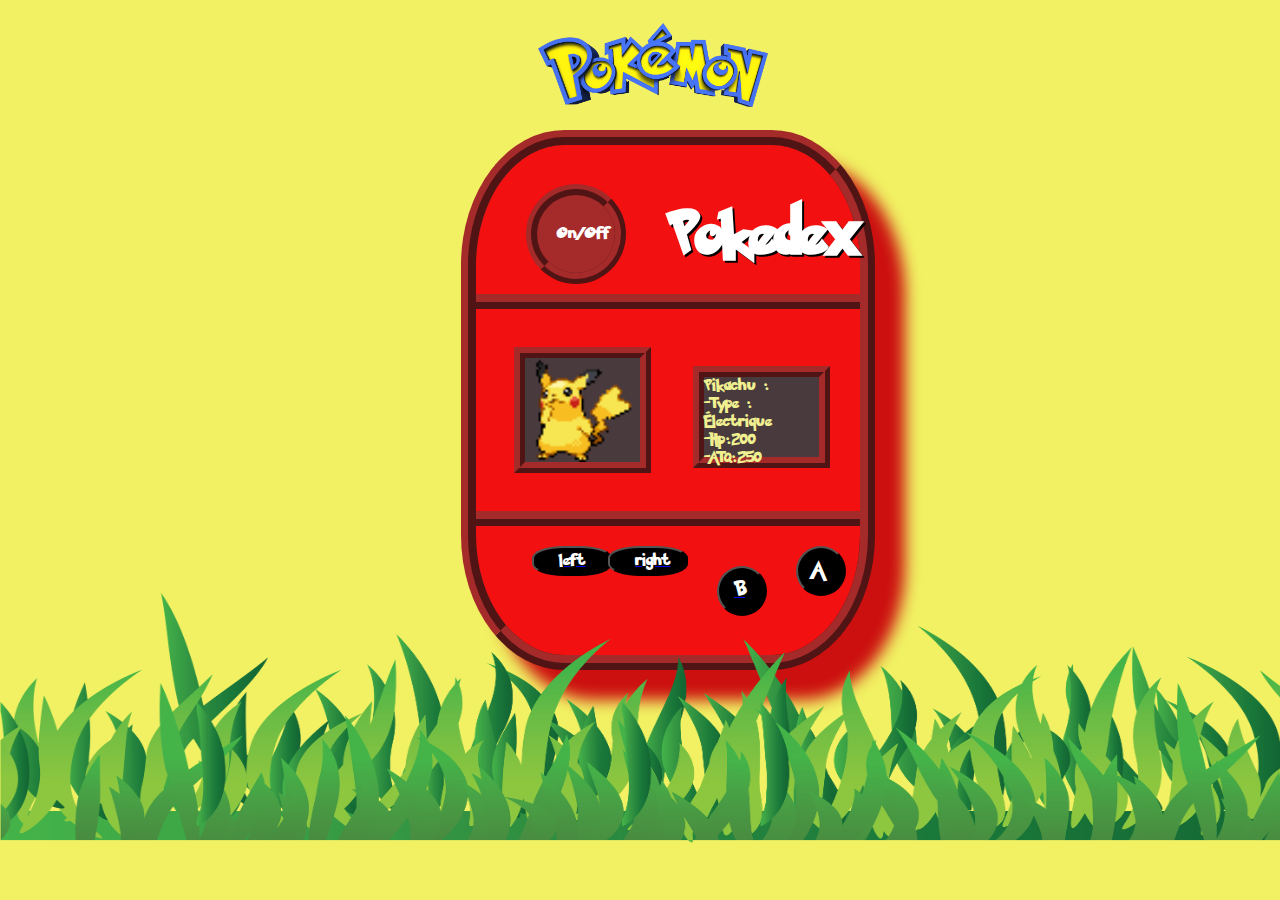
<file: index.html>
<!DOCTYPE html>
<html lang="fr">
<head>
    <meta charset="UTF-8">
    <meta http-equiv="X-UA-Compatible" content="IE=edge">
    <meta name="viewport" content="width=device-width, initial-scale=1.0">
    <link rel="stylesheet" href="stylesheet/style.css">
    <link rel="stylesheet" href="page2.html">
    <title>POKEDEX</title>
</head>
<body>
    <header>
        <img src="image/logopokemon.png" class="taille-logo" alt="logopokemon">
    </header>
    <main class="flexbox-contener">
        <nav>
            <a title="On/Off">
            <button class="bouton">On/Off</button>
            </a>
            <h1 class="pokedex">Pokedex</h1>
        </nav>
        <section class="section-milieu">
            <img class="pikachu" src="image/Pikachu.gif" alt="pikachu">
            <div class="info">
            <article>
                Pikachu :<br>
                -Type : Électrique<br>
                -Hp:200<br>
                -ATQ:250<br>
            </article>
            </div>
        </section>
        <section class="section-fin">
            <div class="ecart">
            <a href="page5.html"title="left">
            <button class="dpad-left">left</button>
            </a>
            <a href="page2.html"title="right">
            <button class="dpad-right">right</button>
            </a>
            </div>
            <a href="page2.html"title="B">
                <button class="bouton-controle-B">B</button>
            </a>
            <a href="raichu.html"title="A">
                <button class="bouton-controle-A">A</button>
            </a>
        </section>
    </main>
    <footer>
        <img class="taille-grass" src="image/grass.png" alt="grass">
    </footer>
</body>
</file>
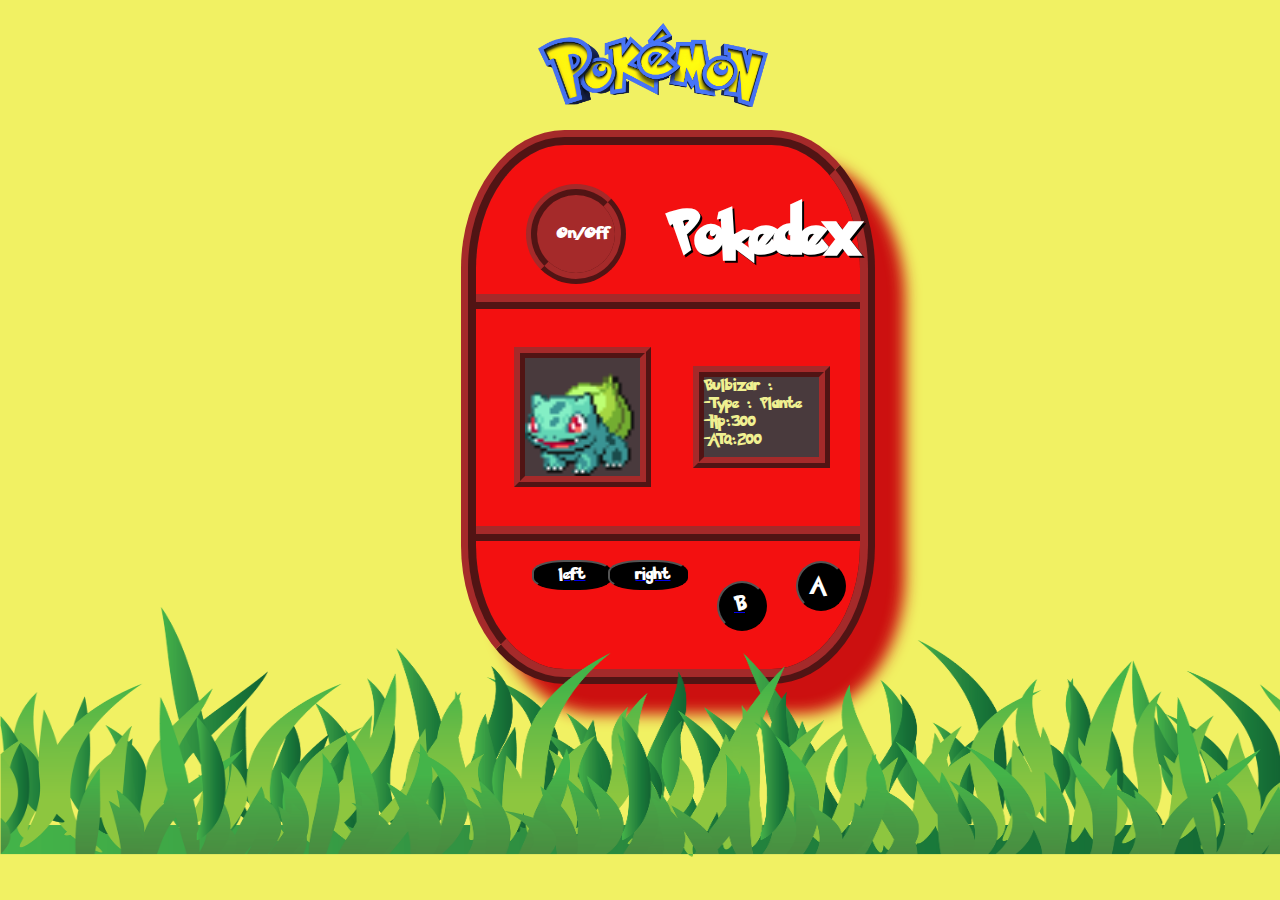
<file: page3.html>
</body>
</html>
<!DOCTYPE html>
<html lang="fr">
<head>
    <meta charset="UTF-8">
    <meta http-equiv="X-UA-Compatible" content="IE=edge">
    <meta name="viewport" content="width=device-width, initial-scale=1.0">
    <link rel="stylesheet" href="stylesheet/style.css">
    <link rel="stylesheet" href="page2.html">
    <title>POKEDEX</title>
</head>
<body>
    <header>
        <img src="image/logopokemon.png" class="taille-logo" alt="logopokemon">
    </header>
    <main class="flexbox-contener">
        <nav>
            <a title="On/Off" target=_blank>
            <button class="bouton">On/Off</button>
            </a>
            <h1 class="pokedex">Pokedex</h1>
        </nav>
        <section class="section-milieu">
            <img class="pikachu" src="image/bulbizar.gif" alt="pikachu">
            <div class="info">
            <article>
                Bulbizar :<br>
                -Type : Plante<br>
                -Hp:300<br>
                -ATQ:200<br>
            </article>
            </div>
        </section>
        <section class="section-fin">
            <div class="ecart">
            <a href="page2.html"title="left">
            <button class="dpad-left">left</button>
            </a>
            <a href="page4.html"title="right">
            <button class="dpad-right">right</button>
            </a>
            </div>
            <a href="page2.html"title="B">
                <button class="bouton-controle-B">B</button>
            </a>
            <a href="page2.html"title="A">
                <button class="bouton-controle-A">A</button>
            </a>
        </section>

    </main>
    <footer>
        <img class="taille-grass" src="image/grass.png" alt="grass">
    </footer>
</body>
    </html>
</file>
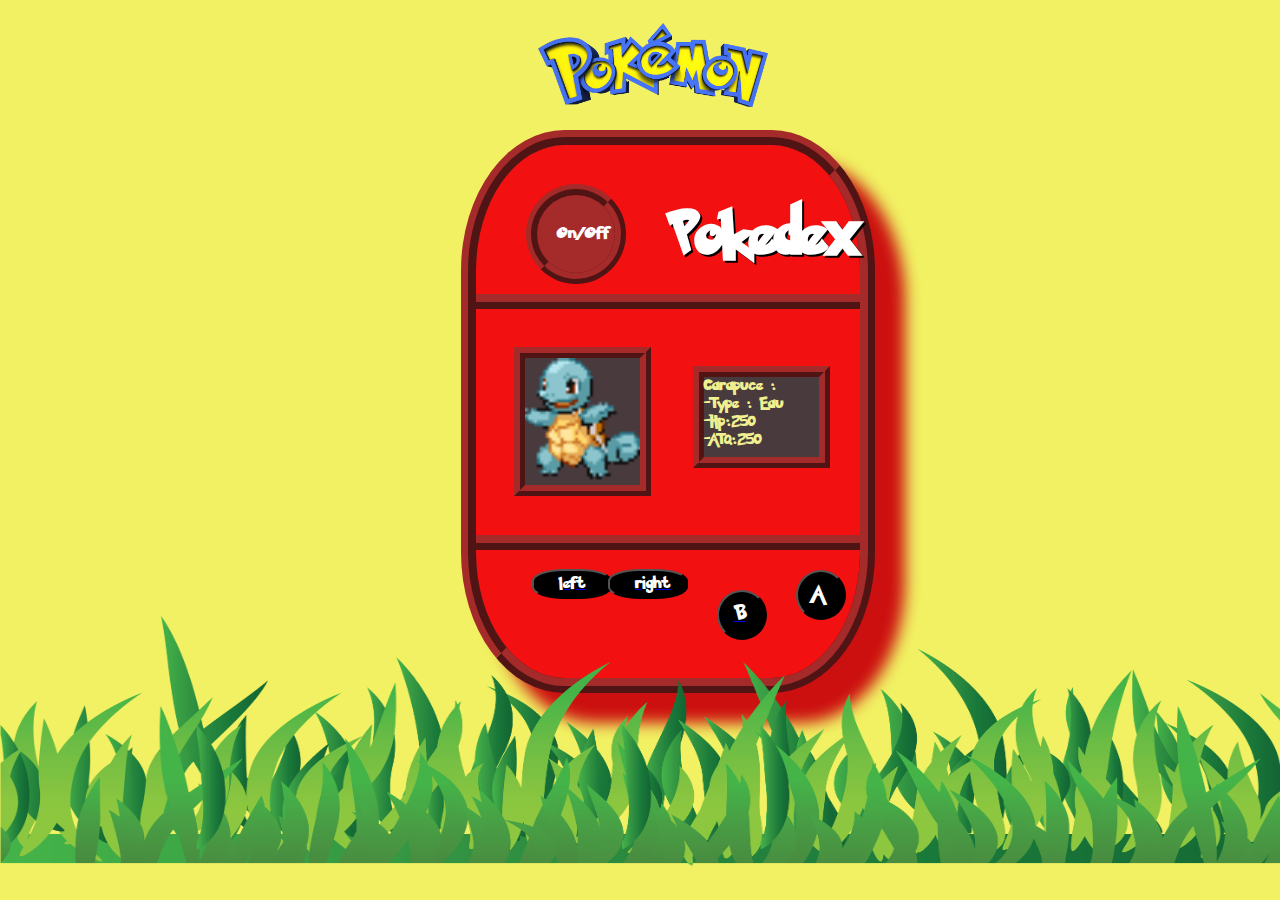
<file: page4.html>
<!DOCTYPE html>
<html lang="fr">
<head>
    <meta charset="UTF-8">
    <meta http-equiv="X-UA-Compatible" content="IE=edge">
    <meta name="viewport" content="width=device-width, initial-scale=1.0">
    <link rel="stylesheet" href="stylesheet/style.css">
    <link rel="stylesheet" href="page2.html">
    <title>POKEDEX</title>
</head>
<body>
    <header>
        <img src="image/logopokemon.png" class="taille-logo" alt="logopokemon">
    </header>
    <main class="flexbox-contener">
        <nav>
            <a title="On/Off" target=_blank>
            <button class="bouton">On/Off</button>
            </a>
            <h1 class="pokedex">Pokedex</h1>
        </nav>
        <section class="section-milieu">
            <img class="pikachu" src="image/Carapuce.gif"pikachu">
            <div class="info">
            <article>
                Carapuce :<br>
               -Type : Eau<br>
               -Hp:250<br>
               -ATQ:250<br>
            </article>
            </div>
        </section>
        <section class="section-fin">
            <div class="ecart">
            <a href="page3.html"title="left">
            <button class="dpad-left">left</button>
            </a>
            <a href="page5.html"title="right">
            <button class="dpad-right">right</button>
            </a>
            </div>
            <a href="page2.html"title="B">
                <button class="bouton-controle-B">B</button>
            </a>
            <a href="page2.html"title="A">
                <button class="bouton-controle-A">A</button>
            </a>
        </section>

    </main>
    <footer>
        <img class="taille-grass" src="image/grass.png" alt="grass">
    </footer>
    </body>
    </html>
</file>
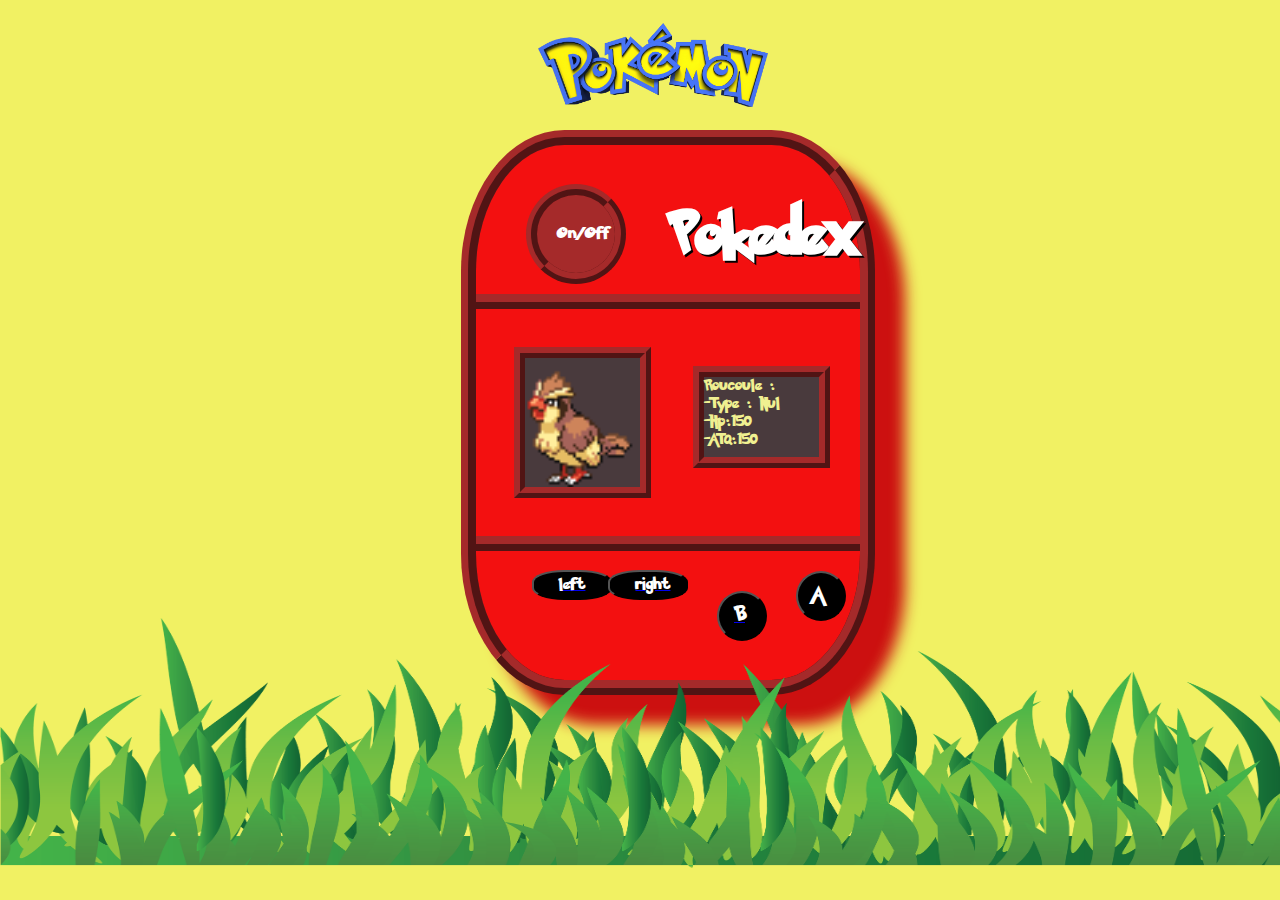
<file: page5.html>
<!DOCTYPE html>
<html lang="fr">
<head>
    <meta charset="UTF-8">
    <meta http-equiv="X-UA-Compatible" content="IE=edge">
    <meta name="viewport" content="width=device-width, initial-scale=1.0">
    <link rel="stylesheet" href="stylesheet/style.css">
    <link rel="stylesheet" href="page2.html">
    <title>POKEDEX</title>
</head>
<body>
    <header>
        <img src="image/logopokemon.png" class="taille-logo" alt="logopokemon">
    </header>
    <main class="flexbox-contener">
        <nav>
            <a title="On/Off" target=_blank>
            <button class="bouton">On/Off</button>
            </a>
            <h1 class="pokedex">Pokedex</h1>
        </nav>
        <section class="section-milieu">
            <img class="pikachu" src="image/Roucoule.gif"pikachu">
            <div class="info">
            <article>
                Roucoule :<br>
               -Type : Nul<br>
               -Hp:150<br>
               -ATQ:150<br>
            </article>
            </div>
        </section>
        <section class="section-fin">
            <div class="ecart">
            <a href="page4.html"title="left">
            <button class="dpad-left">left</button>
            </a>
            <a href="index.html" title="right">
            <button class="dpad-right">right</button>
            </a>
            </div>
            <a href="page2.html"title="B">
                <button class="bouton-controle-B">B</button>
            </a>
            <a href="page2.html"title="A">
                <button class="bouton-controle-A">A</button>
            </a>
        </section>

    </main>
    <footer>
        <img class="taille-grass" src="image/grass.png" alt="grass">
    </footer>
    </body>
    </html>
</file>
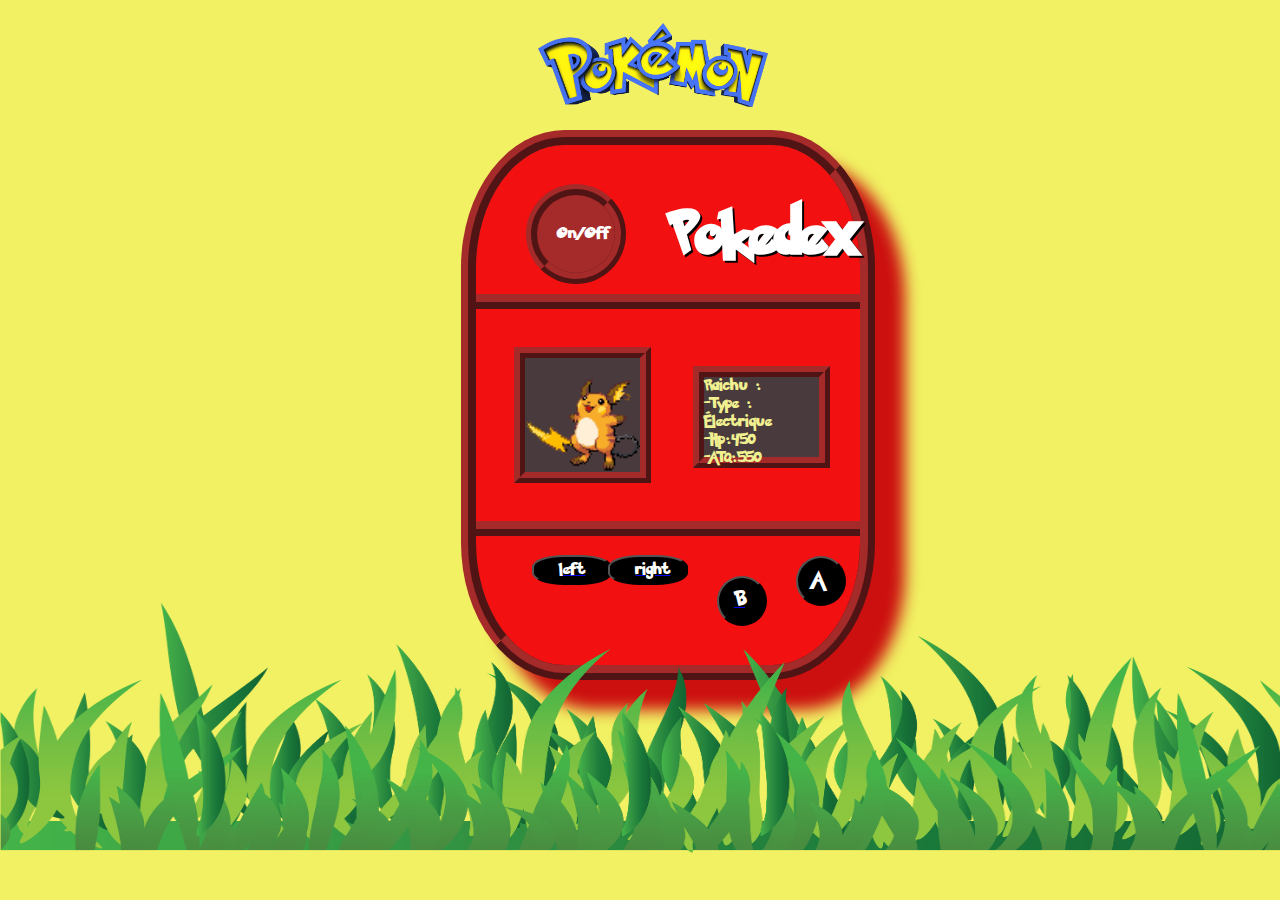
<file: raichu.html>
<!DOCTYPE html>
<html lang="fr">
<head>
    <meta charset="UTF-8">
    <meta http-equiv="X-UA-Compatible" content="IE=edge">
    <meta name="viewport" content="width=device-width, initial-scale=1.0">
    <link rel="stylesheet" href="stylesheet/style.css">
    <link rel="stylesheet" href="page2.html">
    <title>POKEDEX</title>
</head>
<body>
    <header>
        <img src="image/logopokemon.png" class="taille-logo" alt="logopokemon">
    </header>
    <main class="flexbox-contener">
        <nav>
            <a title="On/Off" target=_blank>
            <button class="bouton">On/Off</button>
            </a>
            <h1 class="pokedex">Pokedex</h1>
        </nav>
        <section class="section-milieu">
            <img class="pikachu" src="image/raichu.gif"alt="raichu">
            <div class="info">
            <article>
                Raichu :<br>
               -Type : Électrique<br>
               -Hp:450<br>
               -ATQ:550<br>
            </article>
            </div>
        </section>
        <section class="section-fin">
            <div class="ecart">
            <a href="page3.html"title="left">
            <button class="dpad-left">left</button>
            </a>
            <a href="page5.html"title="right">
            <button class="dpad-right">right</button>
            </a>
            </div>
            <a href="index.html"title="B">
                <button class="bouton-controle-B">B</button>
            </a>
            <a href="#"title="A">
                <button class="bouton-controle-A">A</button>
            </a>
        </section>

    </main>
    <footer>
        <img class="taille-grass" src="image/grass.png" alt="grass">
    </footer>
    </body>
    </html>
</file>
<file: stylesheet/style.css>
*
{
    margin: 0%;
    padding: 0%;

}
@font-face
{
    font-family: "PokemonSolid";
    src: url("../fonts/PokemonSolid.ttf") format("truetype");
}
header
{
    display: flex;
    justify-content: center;
    font-size: 300%;
    padding-bottom: 10%;
    padding-top: 3%;

}
.taille-logo
{
    height: 40%;
    width: 30%;
    margin-left: 70%;
    margin-top: - 5%;
    margin-bottom:-7%;
}
.pokedex
{
    height: 40%;
    width: 30%;
    margin-right: 20%;
    margin-top: 5%;
    margin-bottom:-7%;
    font-family: PokemonSolid,Arial, Helvetica, sans-serif;
    color: white;
    font-size: 50px;
    text-shadow: 2px 2px black;
}
body
{
    background-color: rgb(241, 241, 99);
    color: black;
    width: 60%;
}
nav
{
    display: flex;;
    justify-content: space-between;
    border-bottom:  4mm ridge brown;
}
nav
{
    display: flex;;
    justify-content: space-between;
    border-bottom:  4mm ridge brown;
}
.bouton{
    background-color: brown;
    height: 100px;
    width:100px;
    display: flex;
    justify-content: flex-start ;
    margin-left: 50%;
    margin-bottom: 10%;
    padding-top: 30%;
    padding-left: 20%;
    cursor: pointer;
    border-radius: 50% 50%;
    border: 3mm ridge brown ;
    color: white;
    font-family: PokemonSolid, Arial, Helvetica, sans-serif;
}
.bouton:hover
{
    background-color:  rgba(110, 191, 211, 0.726);
}
.bouton-contour
{
    border: 3mm ridge brown;
    border-radius: 25%;
    display: flex;
    width: 70%;
}
.flexbox-contener 
{
    display:flex ;
    background-color: rgb(243, 16, 16);
    border-radius:  25%;
    border:  4mm ridge brown;
    box-shadow: rgb(204,16,16) 30px 30px 15px;
    padding-top:  5%;
    padding-bottom: 5%;
    margin-right: 10%;
    margin-left: 60%;
    flex-direction: column;
    width: 50%;
}
.pikachu
{
    background-color: rgb(73, 58, 61);
    border: 3mm ridge brown;
    color: white;
    display:flex;
    margin: 10%;
    height: 30%;
    width: 30%;
}
.info
{
    background-color:rgb(73, 58, 61); 
    border: 3mm ridge brown;
    color:rgb(240, 240, 145);
    display: block;
    margin-top: 15%;
    margin-right: 30px;
    font-size: small;
    font-family: PokemonSolid,Arial, Helvetica, sans-serif;
    height: 80px;
    width: 30%;

}
.section-milieu
{

    display: flex;
    justify-content: space-between;
    border-bottom: 4mm ridge brown;
}
.bouton-controle-B
{
    display: flex;
    border-radius: 50%;
    height: 50px;
    width: 50px;
    font-size: large;
    font-family: PokemonSolid, Arial, Helvetica, sans-serif;
    background-color: black;
    color: white;
    margin-top: 80%;
    cursor: pointer;
    padding-left: 15px;
    padding-top: 20%; 
}
.bouton-controle-B:hover
{
    background-color:  rgba(110, 191, 211, 0.726);
}
.bouton-controle-A
{
    display: flex;
    border-radius: 50%;
    height: 50px;
    width: 50px;
    font-size: large;
    font-family: PokemonSolid, Arial, Helvetica, sans-serif;
    background-color: black;
    color: white;
    margin-top: 40%; 
    cursor: pointer;
    padding-left: 15px;
    padding-top: 20%;
}
.bouton-controle-A:hover
{
    background-color:  rgba(110, 191, 211, 0.726);
}
.dpad-left
{
    display: flex;
    border-radius: 40%;
    margin-left: 5%;
    height: 30px;
    width: 80px;
    background-color: black;
    color: white;
    cursor: pointer;
    padding-left: 25px;
    padding-top: 5%;
    font-family: PokemonSolid, Arial, Helvetica, sans-serif;
}
.dpad-left:hover
{
    background-color: rgba(110, 191, 211, 0.726); ;
}
.dpad-right
{
display: flex;
    border-radius: 40%;
    height: 30px;
    width: 80px;
    background-color: black;
    color: white;
    cursor: pointer;
    padding-left: 25px; 
    padding-top: 5%; 
    font-family: PokemonSolid, Arial, Helvetica, sans-serif;
} 
.dpad-right:hover
{
    background-color: rgba(110, 191, 211, 0.726); ;
}
.section-fin
{
    display: flex;
    justify-content: space-around ;
}
.ecart
{
    display: flex;
    justify-content: space-evenly;
    margin-top: 5%;
    padding-left: 10%;
}
footer
{
    margin-top: -10%;
}
.taille-grass
{
    width: 1400px;
    height: 250px; 
}
.taille-pokeball
{
    height: 100px;
    width: 100px;
    margin-left: 40px;


}
</file>
